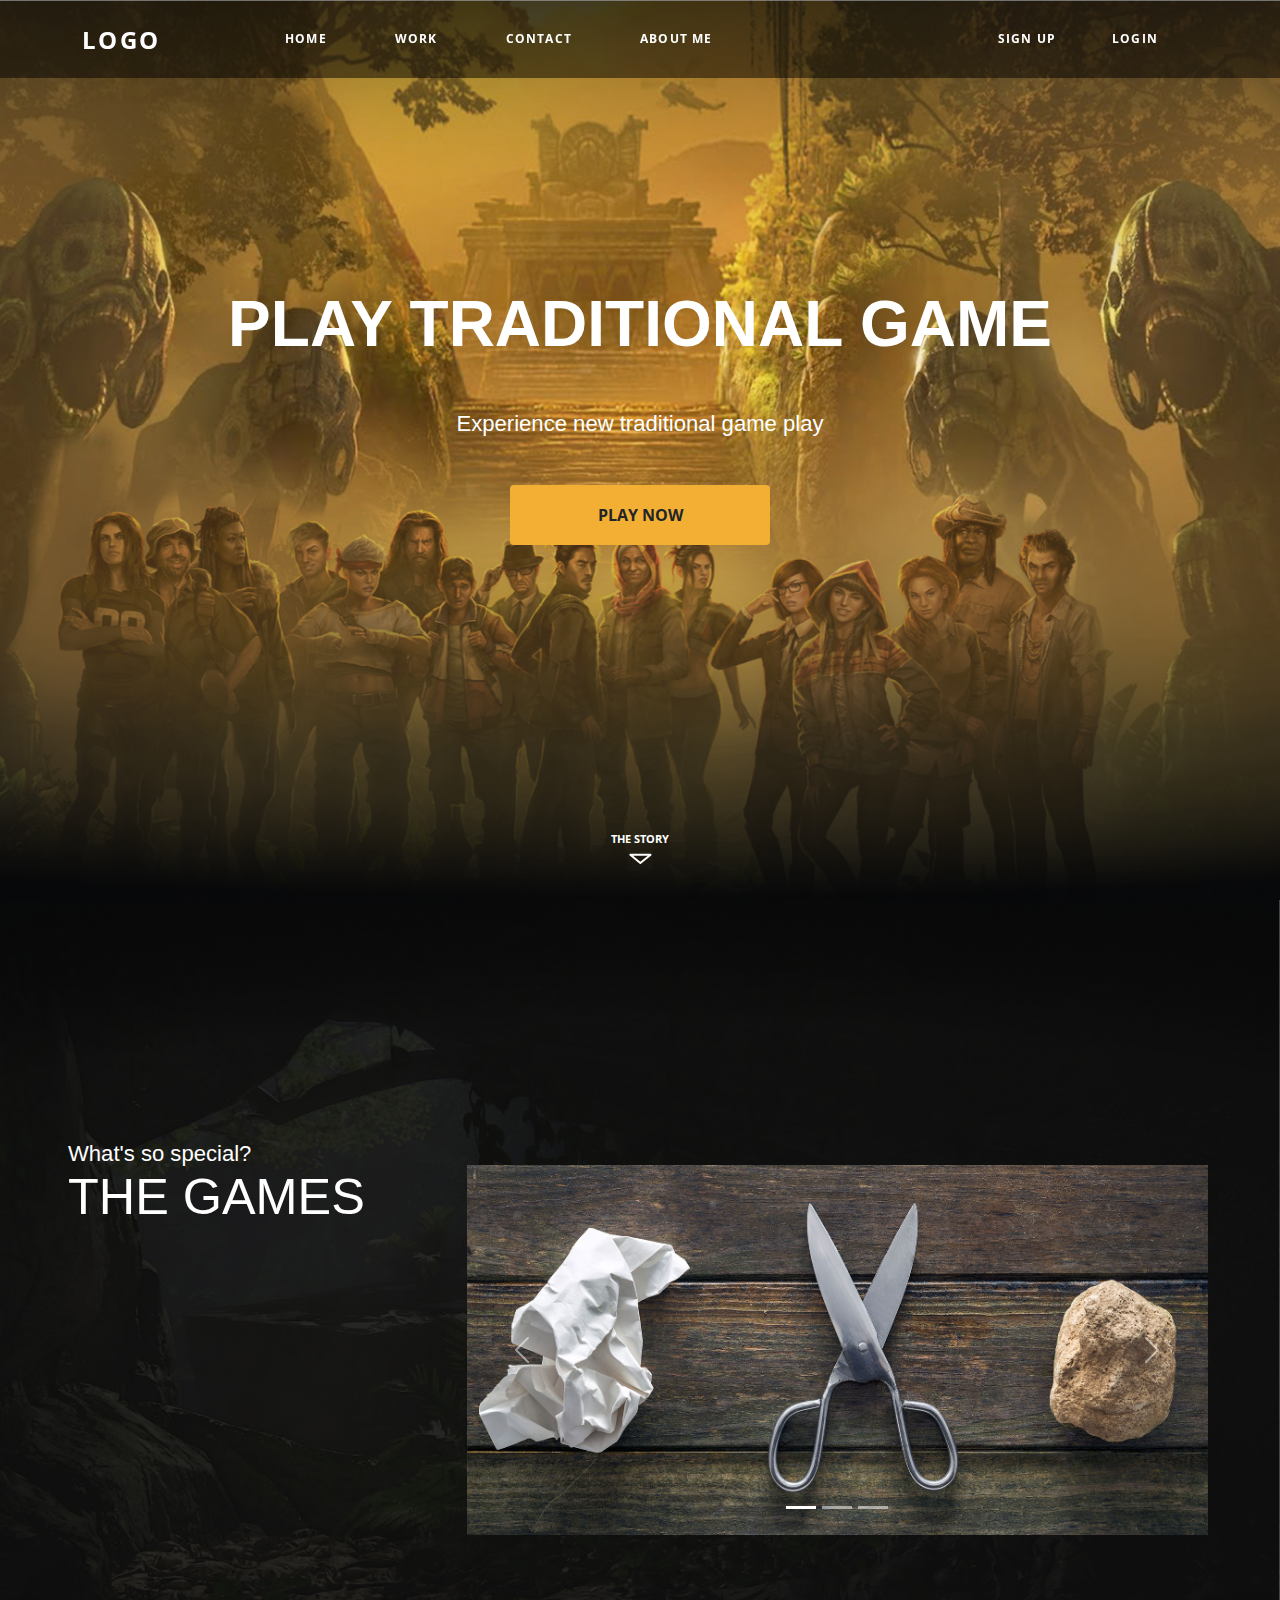
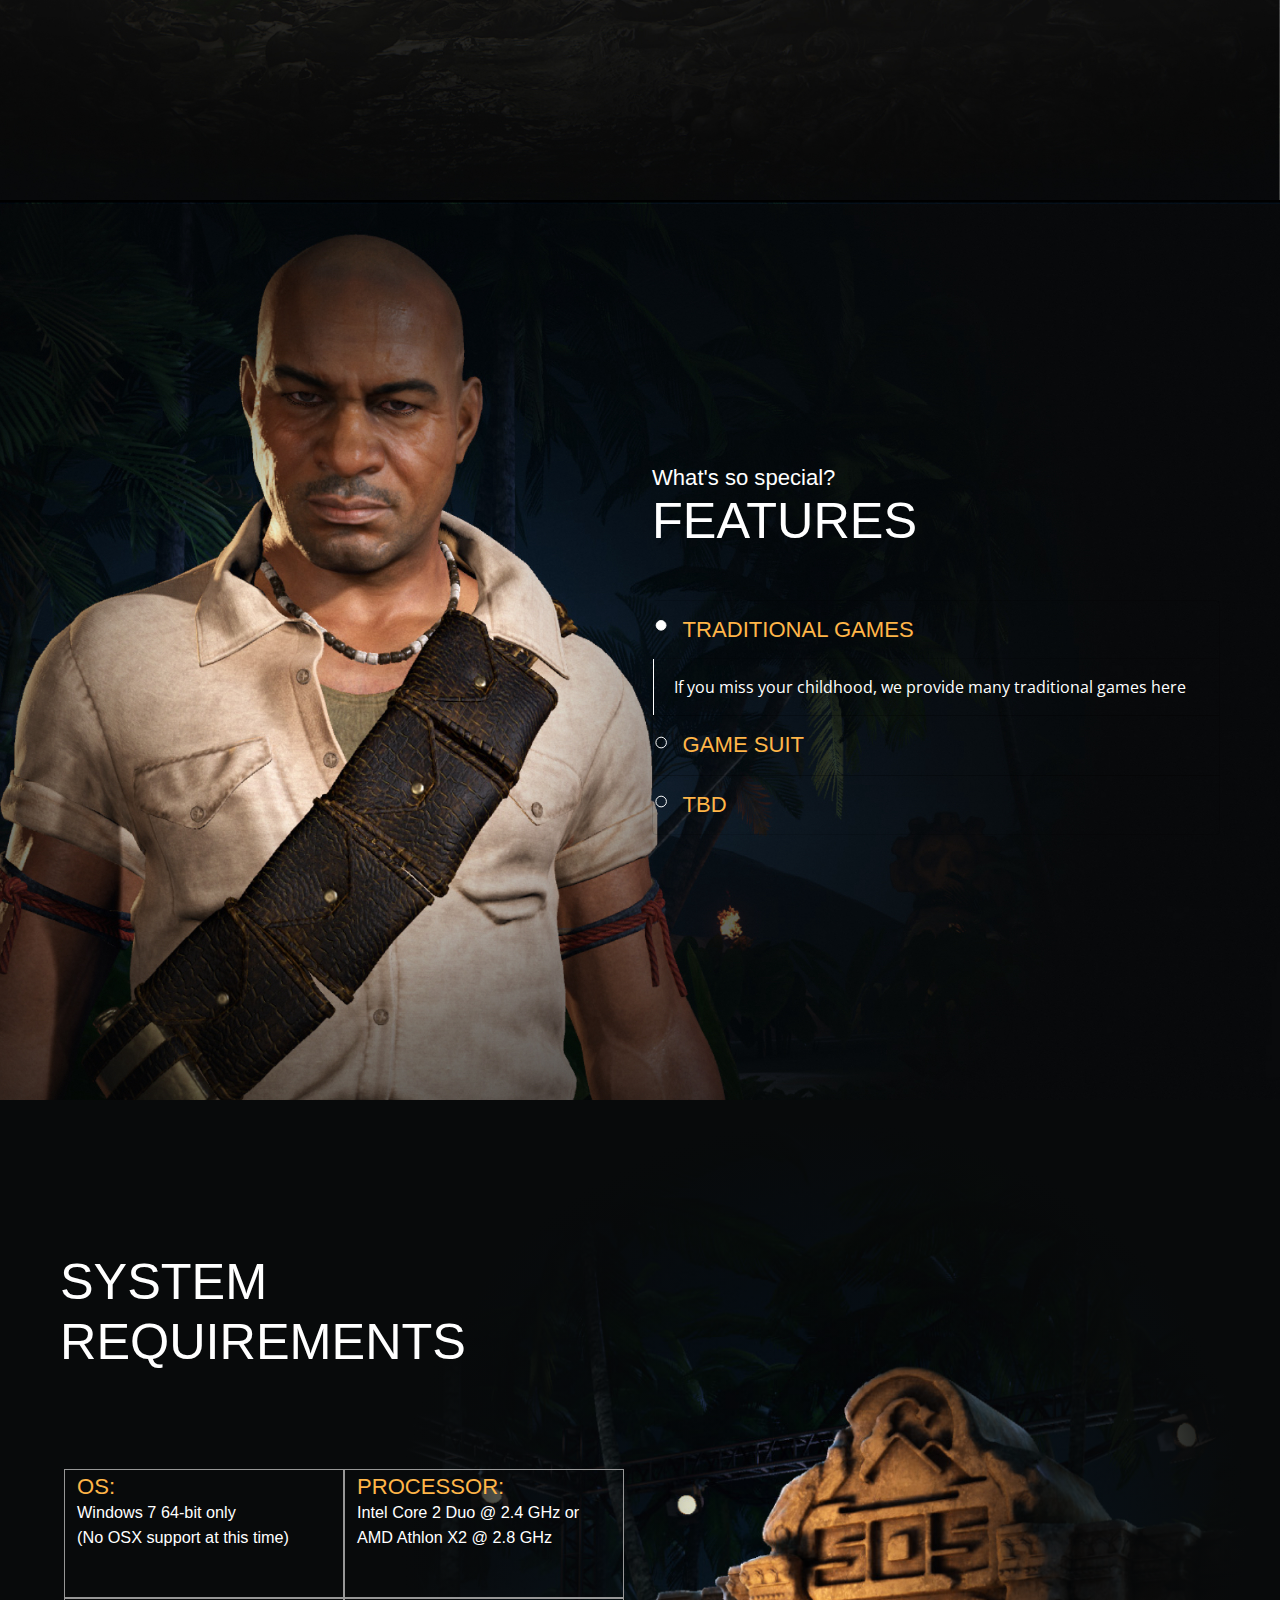
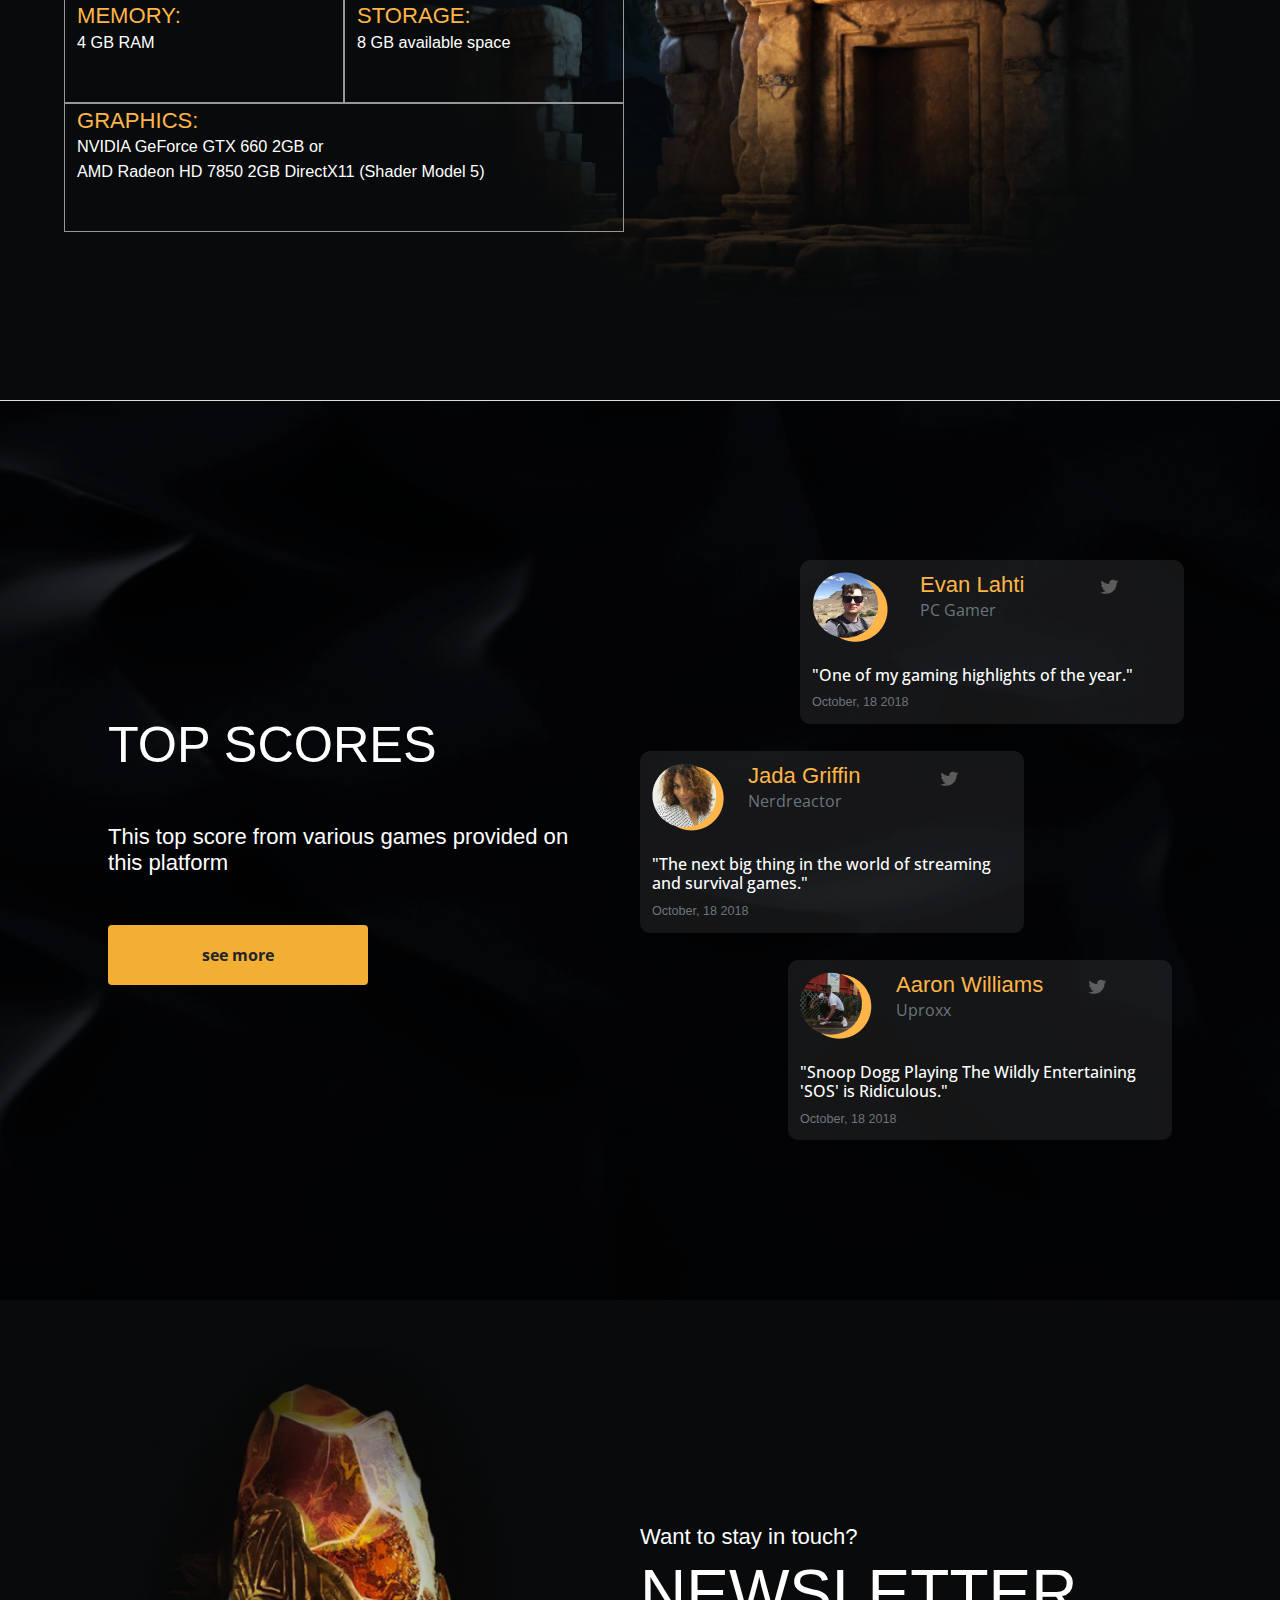
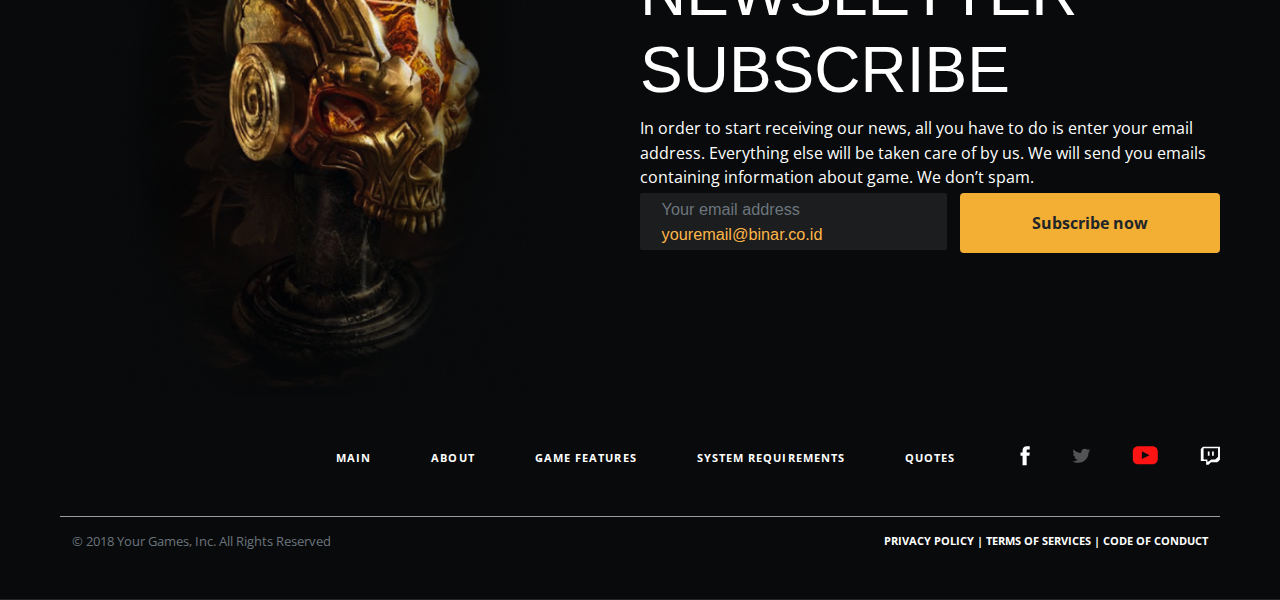
<file: index.html>
<!DOCTYPE html>
<html lang="en">
  <head>
    <!-- Required meta tags -->
    <meta charset="utf-8">
    <meta name="viewport" content="width=device-width, initial-scale=1">

    <!-- Bootstrap CSS -->
    <link rel="stylesheet" href="css/bootstrap.min.css">

    <!-- Styling -->
    <link rel="stylesheet" href = "styles.css">
    <title>Traditional Game</title>
  </head>

  <body>
    <header clas = "d-flex h-100 text-center flex-column">
        <nav class="navbar fixed-top navbar-expand-lg mb-auto">
            <div class="container">
              <a class="navbar-brand me-md-auto" href="#">LOGO</a>
              <button class="navbar-toggler" type="button" 
              data-bs-toggle="collapse" 
              data-bs-target="#navbarSupportedContent" 
              aria-controls="navbarSupportedContent" 
              aria-expanded="false" 
              aria-label="Toggle navigation">
                <span class="navbar-toggler-icon"></span>
                <span></span>
                <span></span>
              </button>
              <div class="collapse navbar-collapse ms-auto" id="navbarSupportedContent">
                <ul class="navbar-nav mx-auto nav--menu">
                  <li class="nav-item">
                    <a class="nav-link" href="#homepage">HOME</a>
                  </li>
                  <li class="nav-item">
                    <a class="nav-link" href="#">WORK</a>
                  </li>
                  <li class="nav-item">
                    <a class="nav-link" href="#">CONTACT</a>
                  </li>
                  <li class="nav-item">
                    <a class="nav-link" href="#aboutme">ABOUT ME</a>
                  </li>
                </ul>
                <ul class="navbar-nav ms-auto me-5 me-md-0 nav--reg">
                  <li class="nav-item">
                    <a class="nav-link" href="#">SIGN UP</a>
                  </li>
                  <li class="nav-item">
                    <a class="nav-link" href="#">LOGIN</a>
                  </li>
                  </ul>
            </div>
          </div>
        </nav>

        <div class = "cover-container d-flex h-100 flex-column text-center mx-auto"> 
          <div class = "section d-flex flex-column mx-auto section--page" id ='homepage'>
            <div class = "mt-auto">
              <h1 class = "display-3">PLAY TRADITIONAL GAME</h1>
              <h3 class="display-7">Experience new traditional game play</h3>
              <button href="#" type="button" class= "btn btn-md btn-default" >PLAY NOW</button>
            </div>
            <div class = "scrolldown mt-auto d-flex flex-column flex-nowrap">
                <a href="#aboutme" class = "mx-auto">THE STORY</a>
                <a href="#aboutme" class ="mx-auto"><img src= "assets/scroll.svg"></a>
            </div>
          </div>
        </div>
    </header>

    <main>
        <!-- ABOUT ME -->
        <div class = "section container-fluid d-flex align-items-center justify-content-center section--about p-md-5" id="aboutme">
            <div class = "container-fluid d-flex align-items-center justify-content-center mx-md-auto" id="page2" >
              <div class = "container-fluid col-lg-4 align-items-start px-0 mt-md-0 mb-md-auto me-0 ms-md-2" id ="carousel-header">
                <h3 class = "display-7 mb-0">What's so special?</h3>
                <h1 class = "display-4 display--head">THE GAMES</h1>
              </div>
              <div class = "container-fluid h-100 ms-0 my-4">
                  <div id="carouselExampleIndicators" class="carousel slide" data-bs-ride="carousel">
                    <div class="carousel-indicators">
                      <button type="button" data-bs-target="#carouselExampleIndicators" data-bs-slide-to="0" class="active" aria-current="true" aria-label="Slide 1"></button>
                      <button type="button" data-bs-target="#carouselExampleIndicators" data-bs-slide-to="1" aria-label="Slide 2"></button>
                      <button type="button" data-bs-target="#carouselExampleIndicators" data-bs-slide-to="2" aria-label="Slide 3"></button>
                    </div>
                    <div class="carousel-inner">
                      <div class="carousel-item active">
                        <img src="assets/rockpaperstrategy-1600.jpg" class="d-flex w-100" alt="...">
                      </div>
                      <div class="carousel-item">
                        <img src="assets/rockpaperstrategy-1600.jpg" class="d-flex w-100" alt="...">
                      </div>
                      <div class="carousel-item">
                        <img src="assets/rockpaperstrategy-1600.jpg" class="d-flex w-100" alt="...">
                      </div>
                    </div>
                    <button class="carousel-control-prev" type="button" data-bs-target="#carouselExampleIndicators" data-bs-slide="prev">
                      <span class="carousel-control-prev-icon" aria-hidden="true"></span>
                      <span class="visually-hidden">Previous</span>
                    </button>
                    <button class="carousel-control-next" type="button" data-bs-target="#carouselExampleIndicators" data-bs-slide="next">
                      <span class="carousel-control-next-icon" aria-hidden="true"></span>
                      <span class="visually-hidden">Next</span>
                    </button>
                  </div>
                </div>
            </div>
        </div>

        <!-- FEATURES -->
        <div class = "section container-fluid d-flex align-items-center justify-content-end section--features p-md-5" id="feature">
          <div class = "content--container container-fluid d-flex flex-column w-50 text-start mx-0" id="page3">
            <h3 class = "display-7">What's so special?</h3>
            <h1 class = "display-4 display--head">FEATURES</h1>
            <div class = "feature-container container-fluid d-flex w-100 px-0">
              <div class="accordion" id="featureAccordion">
                <div class="accordion-item">
                  <h2 class="accordion-header" id="headingOne">
                    <button class="accordion-button" type="button" data-bs-toggle="collapse" data-bs-target="#collapseOne" aria-expanded="true" aria-controls="collapseOne">
                      TRADITIONAL GAMES
                    </button>
                  </h2>
                  <div id="collapseOne" class="accordion-collapse collapse show" aria-labelledby="headingOne" data-bs-parent="#featureAccordion">
                    <div class="accordion-body">
                       If you miss your childhood, we provide many traditional games here
                    </div>
                  </div>
                </div>
                <div class="accordion-item">
                  <h2 class="accordion-header" id="headingTwo">
                    <button class="accordion-button collapsed" type="button" data-bs-toggle="collapse" data-bs-target="#collapseTwo" aria-expanded="false" aria-controls="collapseTwo">
                      GAME SUIT
                    </button>
                  </h2>
                  <div id="collapseTwo" class="accordion-collapse collapse" aria-labelledby="headingTwo" data-bs-parent="#featureAccordion">
                    <div class="accordion-body"></div>
                  </div>
                </div>
                <div class="accordion-item">
                  <h2 class="accordion-header" id="headingThree">
                    <button class="accordion-button collapsed" type="button" data-bs-toggle="collapse" data-bs-target="#collapseThree" aria-expanded="false" aria-controls="collapseThree">
                      TBD
                    </button>
                  </h2>
                  <div id="collapseThree" class="accordion-collapse collapse" aria-labelledby="headingThree" data-bs-parent="#featureAccordion">
                    <div class="accordion-body"></div>
                  </div>
                </div>
              </div>
            </div>
          </div>
        </div>
        <!-- SYSTEM REQUIREMENT -->
        <div class = "section container-fluid d-flex align-items-center justify-content-start section--requirement p-md-5" id="requirement">
          <div class = "spec--container container-fluid d-flex flex-column w-50 text-start mx-0" id="page4">
            <div class = "title">
              <h1 class = "display-4 title--page4">
                SYSTEM
                REQUIREMENTS
              </h1>
            </div>
            <div class = "requirement-container px-3 py-3">
              <div class = "row">
                <div class = "col-6 pb-5 pt-1">
                  <h3 class = "display-7">OS:</h3>
                  <p class = "requirement-detail">
                    Windows 7 64-bit only 
                  </p>
                  <p class = "requirement-detail">
                    (No OSX support at this time)
                  </p>
                </div>
                <div class = "col-6 pb-5 pt-1">
                  <h3 class = "display-7">PROCESSOR:</h3>
                  <p class = "requirement-detail">
                    Intel Core 2 Duo @ 2.4 GHz or
                  </p>
                  <p class = "requirement-detail">
                    AMD Athlon X2 @ 2.8 GHz
                  </p>
                </div>
              </div>
              <div class = "row">
                <div class = "col-6 pb-5 pt-1">
                  <h3 class = "display-7">MEMORY:</h3>
                  <p class = "requirement-detail">
                    4 GB RAM
                  </p>
                </div>
                <div class = "col-6 pb-5 pt-1">
                  <h3 class = "display-7">STORAGE:</h3>
                  <p class = "requirement-detail">
                    8 GB available space
                  </p>
                </div>
              </div>
              <div class = "row">
                <div class = "col-12 pb-5 pt-1">
                  <h3 class = "display-7">GRAPHICS:</h3>
                  <p class = "requirement-detail">
                    NVIDIA GeForce GTX 660 2GB or
                  </p>
                  <p class = "requirement-detail">
                    AMD Radeon HD 7850 2GB DirectX11 (Shader Model 5)
                  </p>
                </div>
              </div>
            </div>
          </div>
        </div>

        <!-- TOP SCORES -->
        <div class = "section container-fluid d-flex align-items-center justify-content-start section--scores p-md-5" id="topScore">
          <div class = "container-fluid d-flex align-items-center justify-content-center text-start mx-0 mx-md-auto" id="page5">
            <div class = "container-fluid score--title px-5 d-flex flex-column w-50">
              <h1 class = "display-4 display--head">TOP SCORES</h1>
              <h3 class = "display-7">This top score from various games provided on this platform</h3>
              <button href="#" type="button" class= "btn btn-md btn-default" >see more</button>
            </div>
            <div class = "container-fluid cards--feedback d-md-flex flex-column w-50 pe-md-5">
              <!-- FEEDBACK CARD -->
              <div class = "row my-auto justify-content-end">
                <div class = "feedback--container">
                  <div class = "row mb-4">
                    <div class = "col contain--logo">
                      <img class= "img-fluid" src = "assets/Evan.png">
                    </div>
                    <div class = "col-6 col--name">
                      <h3 class = "display-7">Evan Lahti</h3>
                      <p class = "caption--job text-muted">PC Gamer</p>
                    </div>
                    <div class = "col contain--logo mx-0 px-0 justify-self-end">
                      <a><img src = "assets/twitter.svg"></a>
                    </div>
                  </div>
                  <div class ="row card--row">
                    <h4>"One of my gaming highlights of the year."</h4>
                  </div>
                  <div class = "row">
                    <p class = "text-muted">October, 18 2018</p>
                  </div>
                </div>
              </div>
              <div class = "row justify-content-start my-auto">
                <div class = "feedback--container">
                  <div class = "row mb-4">
                    <div class = "col contain--logo">
                      <img class = "img-fluid" src = "assets/Jada.png">
                    </div>
                    <div class = "col-6 col--name">
                      <h3 class = "display-7">Jada Griffin</h3>
                      <p class = "caption--job text-muted">Nerdreactor</p>
                    </div>
                    <div class = "col contain--logo">
                      <a><img src = "assets/twitter.svg"></a>
                    </div>
                  </div>
                  <div class ="row card--row">
                    <h4>"The next big thing in the world of streaming and survival games."</h4>
                  </div>
                  <div class = "row">
                    <p class = "text-muted">October, 18 2018</p>
                  </div>
                </div>
              </div>
              <div class = "row justify-content-end me-3 me-sm-0 my-auto">
                <div class = "feedback--container">
                  <div class = "row mb-4">
                    <div class = "col contain--logo">
                      <img class = "img-fluid" src = "assets/Aaron.png">
                    </div>
                    <div class = "col-6 col--name">
                      <h3 class = "display-7">Aaron Williams</h3>
                      <p class = "caption--job text-muted">Uproxx</p>
                    </div>
                    <div class = "col contain--logo">
                      <a><img src = "assets/twitter.svg"></a>
                    </div>
                  </div>
                  <div class ="row card--row">
                    <h4>"Snoop Dogg Playing The Wildly Entertaining 'SOS' is Ridiculous."</h4>
                  </div>
                  <div class = "row">
                    <p class = "text-muted">October, 18 2018</p>
                  </div>
                </div>
            <!-- ----------- -->
            </div>
            </div>
          </div>
        </div>

        <!-- SUBSCRIBE -->
        <div class = "section container-fluid d-grid align-items-center justify-content-start section--subscribe px-5 pt-5 pb-3" id="newsletter">
          <div class = "subscribe--container container-fluid d-flex flex-row w-100 justify-content-end align-items-center mt-auto" id="page6">
            <div class = "newsletter--container">
              <h3 class = "display-7 mb-1">Want to stay in touch?</h3>
              <h1 class = "display-3">NEWSLETTER SUBSCRIBE</h1>
              <p>In order to start receiving our news, all you have to do is enter 
                your email address. Everything else will be taken care of by us. 
                We will send you emails containing information about game. We don’t spam.
              </p>
              <div class= "container-fluid d-flex form--email my-1 w-100">
                <div class = "form--input pe-3 py-1">
                  <p class = "text-muted">Your email address</p>
                  <p class = "your--email">youremail@binar.co.id</p>
                </div>
                <div class = "submit--button">
                  <button href="#" type="button" class= "btn btn-md btn-default">Subscribe now</button>
                </div>
              </div>
            </div>
          </div>
          <footer class ="footer align-self-end">
            <div class = "container-fluid d-flex flex-column justify-content-end mt-auto">
              <div class = "container-fluid d-flex flex-row footer--container justify-content-end px-0">
                <div class = "container menu--container d-flex flex-row col-md-9 col-sm-12 me-0">
                  <p>
                  <a href = "#homepage" class = "footer-link">MAIN</a>
                  </p>
                  <p>
                  <a href = "#aboutme" class = "footer-link">ABOUT</a>
                  </p>
                  <p>
                  <a href = "#feature" class = "footer-link">GAME FEATURES</a>
                  </p>
                  <p>
                  <a href = "#requirement" class = "footer-link">SYSTEM REQUIREMENTS</a>
                  </p>
                  <p>
                  <a href = "#topScore" class = "footer-link">QUOTES</a>
                  </p>
                </div>
                <ul class = "list-unstyled list-inline list--socmed my-0">
                  <li class = "list-inline-item">
                    <a href = "#" class = "footer-link "><img class ="img-fluid" src = "assets/facebook.svg"></a>
                  </li>
                  <li class = "list-inline-item">
                    <a href = "#" class = "footer-link "><img class ="img-fluid" src = "assets/twitter.svg"></a>
                  </li>
                  <li class = "list-inline-item">
                    <a href = "#" class = "footer-link "><img class ="img-fluid" src = "assets/Vector.svg"></a>
                  </li>
                  <li class = "list-inline-item">
                    <a href = "#" class = "footer-link "><img class ="img-fluid" src = "assets/twitch.svg"></a>
                  </li>
                </ul>
              </div>
              <div class = "container-fluid d-flex w-100 footerText--container pt-3">
                <p class = "footer--copyright text-muted"> © 2018 Your Games, Inc. All Rights Reserved</p>
                <p class = "footer--others text-end">Privacy Policy | Terms of Services | Code of Conduct </p>
              </div>
            </div>
          </footer>
        </div>
    </main>

    
    <!-- Separate Popper and Bootstrap JS -->
    <script src = "js/jquery.min.js"></script>
    <script src = "js/bootstrap.min.js"></script>
   
  </body>
</html>
</file>
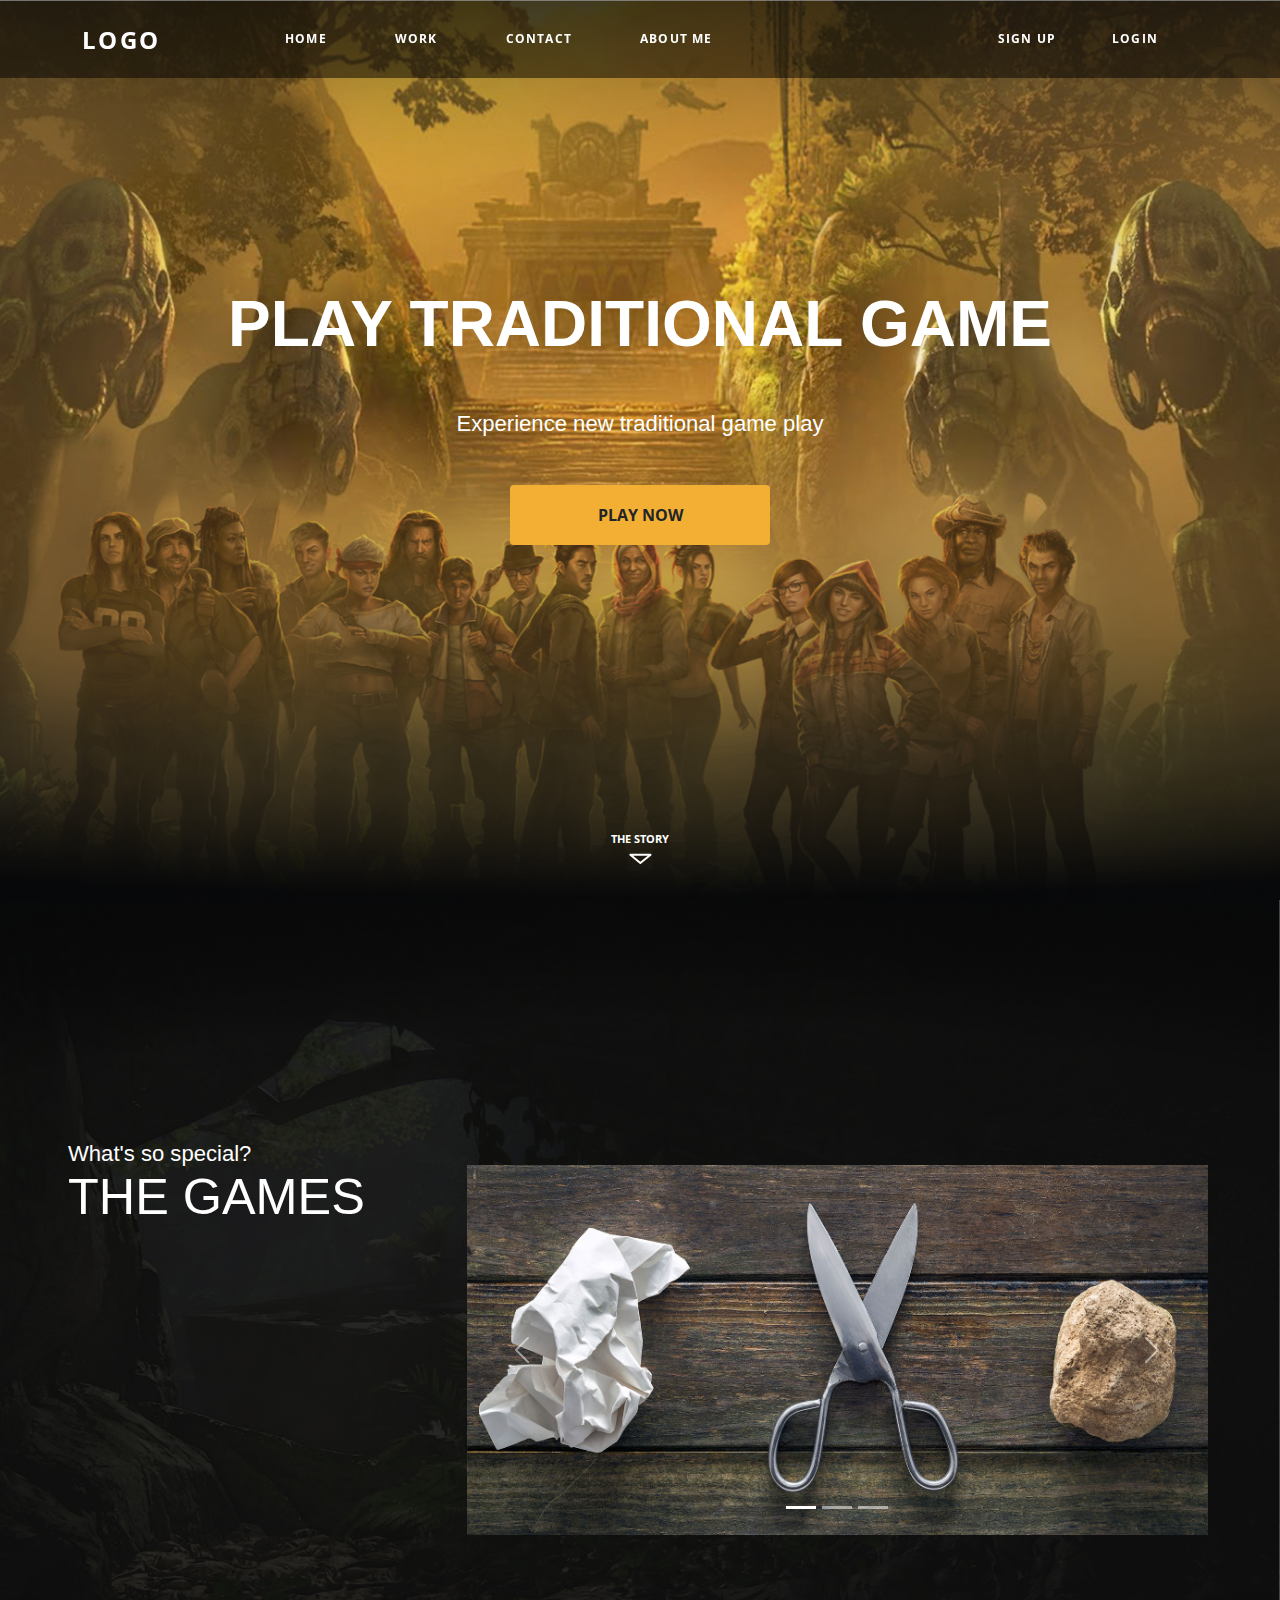
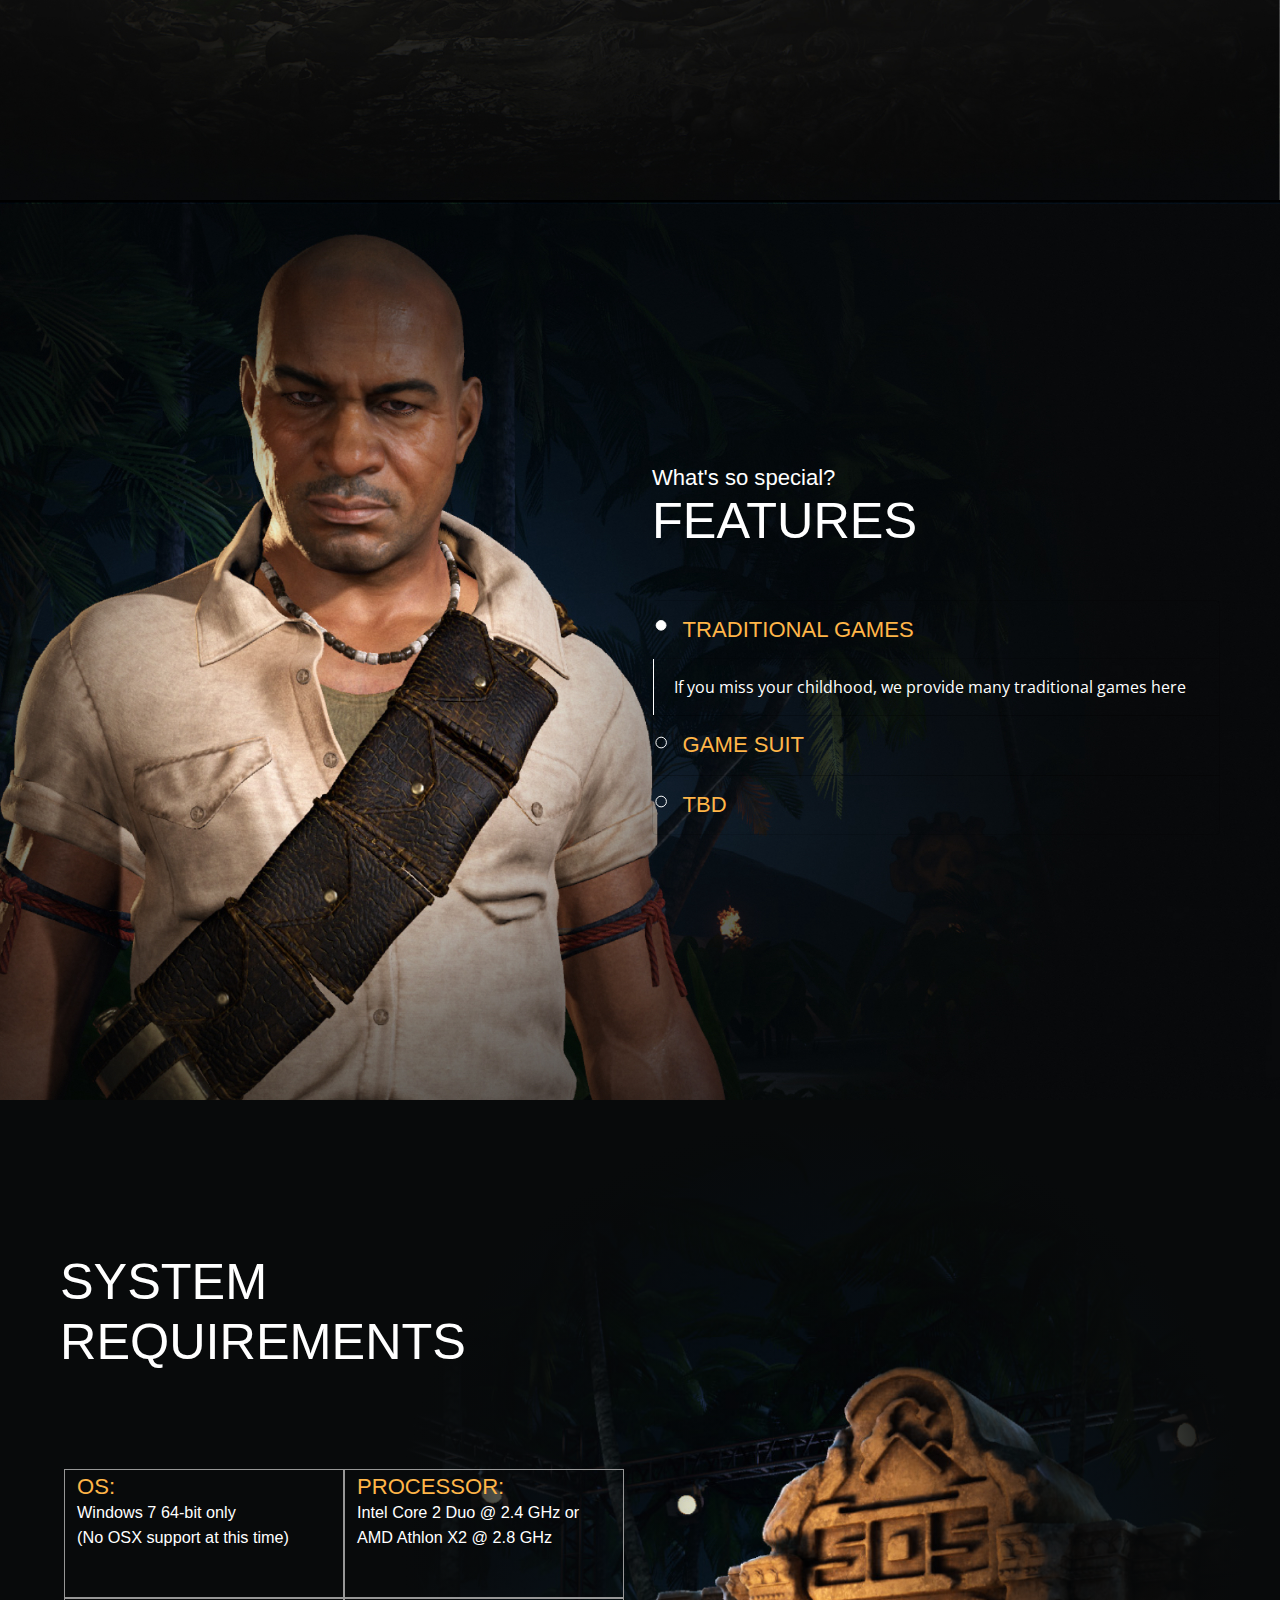
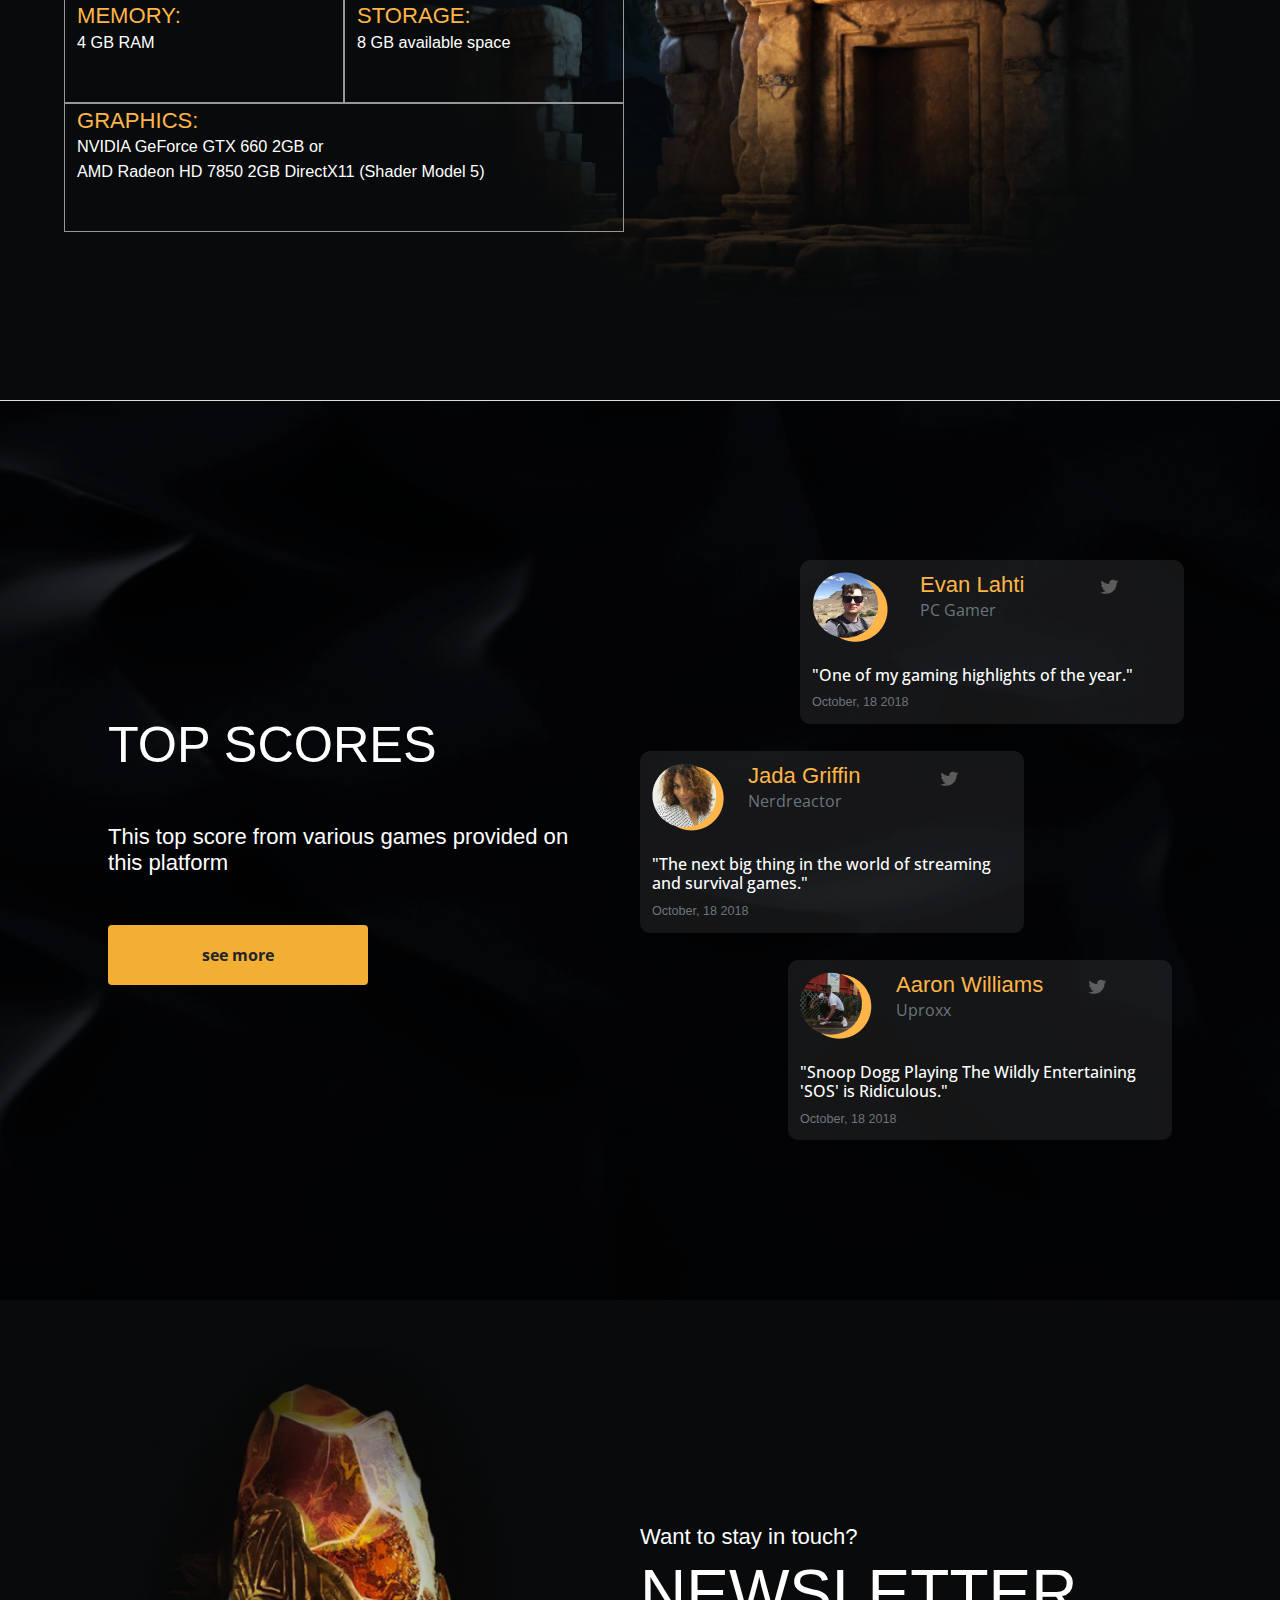
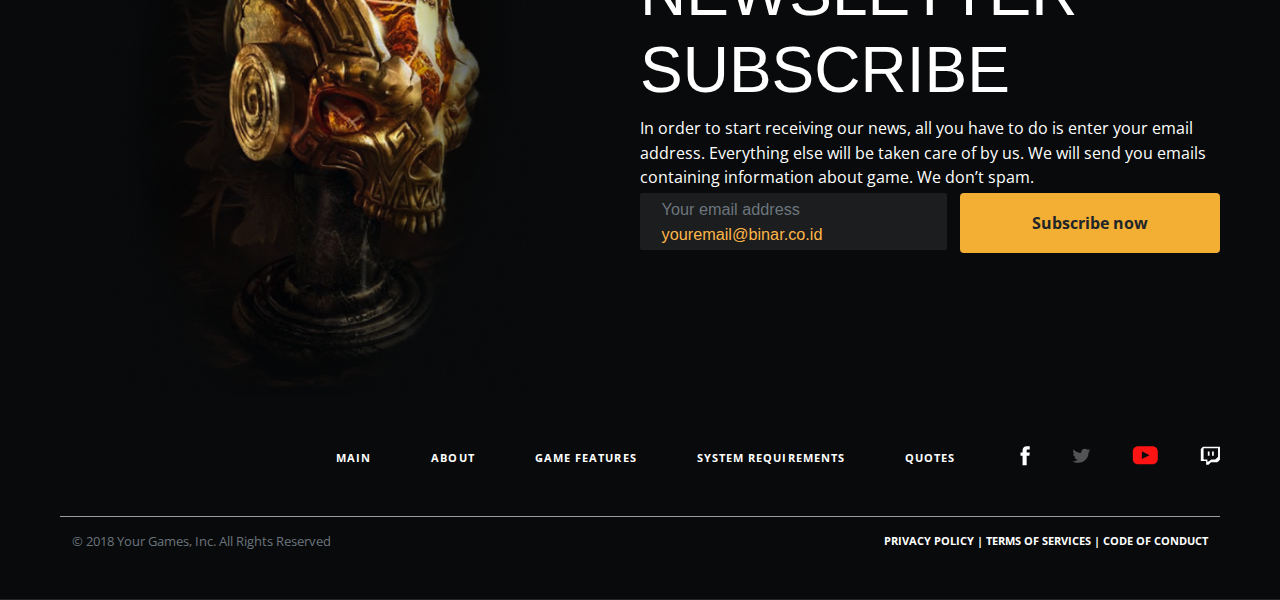
<file: main.html>
<!DOCTYPE html>
<html lang="en">
  <head>
    <!-- Required meta tags -->
    <meta charset="utf-8">
    <meta name="viewport" content="width=device-width, initial-scale=1">

    <!-- Bootstrap CSS -->
    <link rel="stylesheet" href="css/bootstrap.min.css">

    <!-- Styling -->
    <link rel="stylesheet" href = "styles.css">
    <title>Traditional Game</title>
  </head>

  <body>
    <header clas = "d-flex h-100 text-center flex-column">
        <nav class="navbar fixed-top navbar-expand-lg mb-auto">
            <div class="container">
              <a class="navbar-brand me-md-auto" href="#">LOGO</a>
              <button class="navbar-toggler" type="button" 
              data-bs-toggle="collapse" 
              data-bs-target="#navbarSupportedContent" 
              aria-controls="navbarSupportedContent" 
              aria-expanded="false" 
              aria-label="Toggle navigation">
                <span class="navbar-toggler-icon"></span>
                <span></span>
                <span></span>
              </button>
              <div class="collapse navbar-collapse ms-auto" id="navbarSupportedContent">
                <ul class="navbar-nav mx-auto nav--menu">
                  <li class="nav-item">
                    <a class="nav-link" href="#homepage">HOME</a>
                  </li>
                  <li class="nav-item">
                    <a class="nav-link" href="#">WORK</a>
                  </li>
                  <li class="nav-item">
                    <a class="nav-link" href="#">CONTACT</a>
                  </li>
                  <li class="nav-item">
                    <a class="nav-link" href="#aboutme">ABOUT ME</a>
                  </li>
                </ul>
                <ul class="navbar-nav ms-auto me-5 me-md-0 nav--reg">
                  <li class="nav-item">
                    <a class="nav-link" href="#">SIGN UP</a>
                  </li>
                  <li class="nav-item">
                    <a class="nav-link" href="#">LOGIN</a>
                  </li>
                  </ul>
            </div>
          </div>
        </nav>

        <div class = "cover-container d-flex h-100 flex-column text-center mx-auto"> 
          <div class = "section d-flex flex-column mx-auto section--page" id ='homepage'>
            <div class = "mt-auto">
              <h1 class = "display-3">PLAY TRADITIONAL GAME</h1>
              <h3 class="display-7">Experience new traditional game play</h3>
              <button href="#" type="button" class= "btn btn-md btn-default" >PLAY NOW</button>
            </div>
            <div class = "scrolldown mt-auto d-flex flex-column flex-nowrap">
                <a href="#aboutme" class = "mx-auto">THE STORY</a>
                <a href="#aboutme" class ="mx-auto"><img src= "assets/scroll.svg"></a>
            </div>
          </div>
        </div>
    </header>

    <main>
        <!-- ABOUT ME -->
        <div class = "section container-fluid d-flex align-items-center justify-content-center section--about p-md-5" id="aboutme">
            <div class = "container-fluid d-flex align-items-center justify-content-center mx-md-auto" id="page2" >
              <div class = "container-fluid col-lg-4 align-items-start px-0 mt-md-0 mb-md-auto me-0 ms-md-2" id ="carousel-header">
                <h3 class = "display-7 mb-0">What's so special?</h3>
                <h1 class = "display-4 display--head">THE GAMES</h1>
              </div>
              <div class = "container-fluid h-100 ms-0 my-4">
                  <div id="carouselExampleIndicators" class="carousel slide" data-bs-ride="carousel">
                    <div class="carousel-indicators">
                      <button type="button" data-bs-target="#carouselExampleIndicators" data-bs-slide-to="0" class="active" aria-current="true" aria-label="Slide 1"></button>
                      <button type="button" data-bs-target="#carouselExampleIndicators" data-bs-slide-to="1" aria-label="Slide 2"></button>
                      <button type="button" data-bs-target="#carouselExampleIndicators" data-bs-slide-to="2" aria-label="Slide 3"></button>
                    </div>
                    <div class="carousel-inner">
                      <div class="carousel-item active">
                        <img src="assets/rockpaperstrategy-1600.jpg" class="d-flex w-100" alt="...">
                      </div>
                      <div class="carousel-item">
                        <img src="assets/rockpaperstrategy-1600.jpg" class="d-flex w-100" alt="...">
                      </div>
                      <div class="carousel-item">
                        <img src="assets/rockpaperstrategy-1600.jpg" class="d-flex w-100" alt="...">
                      </div>
                    </div>
                    <button class="carousel-control-prev" type="button" data-bs-target="#carouselExampleIndicators" data-bs-slide="prev">
                      <span class="carousel-control-prev-icon" aria-hidden="true"></span>
                      <span class="visually-hidden">Previous</span>
                    </button>
                    <button class="carousel-control-next" type="button" data-bs-target="#carouselExampleIndicators" data-bs-slide="next">
                      <span class="carousel-control-next-icon" aria-hidden="true"></span>
                      <span class="visually-hidden">Next</span>
                    </button>
                  </div>
                </div>
            </div>
        </div>

        <!-- FEATURES -->
        <div class = "section container-fluid d-flex align-items-center justify-content-end section--features p-md-5" id="feature">
          <div class = "content--container container-fluid d-flex flex-column w-50 text-start mx-0" id="page3">
            <h3 class = "display-7">What's so special?</h3>
            <h1 class = "display-4 display--head">FEATURES</h1>
            <div class = "feature-container container-fluid d-flex w-100 px-0">
              <div class="accordion" id="featureAccordion">
                <div class="accordion-item">
                  <h2 class="accordion-header" id="headingOne">
                    <button class="accordion-button" type="button" data-bs-toggle="collapse" data-bs-target="#collapseOne" aria-expanded="true" aria-controls="collapseOne">
                      TRADITIONAL GAMES
                    </button>
                  </h2>
                  <div id="collapseOne" class="accordion-collapse collapse show" aria-labelledby="headingOne" data-bs-parent="#featureAccordion">
                    <div class="accordion-body">
                       If you miss your childhood, we provide many traditional games here
                    </div>
                  </div>
                </div>
                <div class="accordion-item">
                  <h2 class="accordion-header" id="headingTwo">
                    <button class="accordion-button collapsed" type="button" data-bs-toggle="collapse" data-bs-target="#collapseTwo" aria-expanded="false" aria-controls="collapseTwo">
                      GAME SUIT
                    </button>
                  </h2>
                  <div id="collapseTwo" class="accordion-collapse collapse" aria-labelledby="headingTwo" data-bs-parent="#featureAccordion">
                    <div class="accordion-body"></div>
                  </div>
                </div>
                <div class="accordion-item">
                  <h2 class="accordion-header" id="headingThree">
                    <button class="accordion-button collapsed" type="button" data-bs-toggle="collapse" data-bs-target="#collapseThree" aria-expanded="false" aria-controls="collapseThree">
                      TBD
                    </button>
                  </h2>
                  <div id="collapseThree" class="accordion-collapse collapse" aria-labelledby="headingThree" data-bs-parent="#featureAccordion">
                    <div class="accordion-body"></div>
                  </div>
                </div>
              </div>
            </div>
          </div>
        </div>
        <!-- SYSTEM REQUIREMENT -->
        <div class = "section container-fluid d-flex align-items-center justify-content-start section--requirement p-md-5" id="requirement">
          <div class = "spec--container container-fluid d-flex flex-column w-50 text-start mx-0" id="page4">
            <div class = "title">
              <h1 class = "display-4 title--page4">
                SYSTEM
                REQUIREMENTS
              </h1>
            </div>
            <div class = "requirement-container px-3 py-3">
              <div class = "row">
                <div class = "col-6 pb-5 pt-1">
                  <h3 class = "display-7">OS:</h3>
                  <p class = "requirement-detail">
                    Windows 7 64-bit only 
                  </p>
                  <p class = "requirement-detail">
                    (No OSX support at this time)
                  </p>
                </div>
                <div class = "col-6 pb-5 pt-1">
                  <h3 class = "display-7">PROCESSOR:</h3>
                  <p class = "requirement-detail">
                    Intel Core 2 Duo @ 2.4 GHz or
                  </p>
                  <p class = "requirement-detail">
                    AMD Athlon X2 @ 2.8 GHz
                  </p>
                </div>
              </div>
              <div class = "row">
                <div class = "col-6 pb-5 pt-1">
                  <h3 class = "display-7">MEMORY:</h3>
                  <p class = "requirement-detail">
                    4 GB RAM
                  </p>
                </div>
                <div class = "col-6 pb-5 pt-1">
                  <h3 class = "display-7">STORAGE:</h3>
                  <p class = "requirement-detail">
                    8 GB available space
                  </p>
                </div>
              </div>
              <div class = "row">
                <div class = "col-12 pb-5 pt-1">
                  <h3 class = "display-7">GRAPHICS:</h3>
                  <p class = "requirement-detail">
                    NVIDIA GeForce GTX 660 2GB or
                  </p>
                  <p class = "requirement-detail">
                    AMD Radeon HD 7850 2GB DirectX11 (Shader Model 5)
                  </p>
                </div>
              </div>
            </div>
          </div>
        </div>

        <!-- TOP SCORES -->
        <div class = "section container-fluid d-flex align-items-center justify-content-start section--scores p-md-5" id="topScore">
          <div class = "container-fluid d-flex align-items-center justify-content-center text-start mx-0 mx-md-auto" id="page5">
            <div class = "container-fluid score--title px-5 d-flex flex-column w-50">
              <h1 class = "display-4 display--head">TOP SCORES</h1>
              <h3 class = "display-7">This top score from various games provided on this platform</h3>
              <button href="#" type="button" class= "btn btn-md btn-default" >see more</button>
            </div>
            <div class = "container-fluid cards--feedback d-md-flex flex-column w-50 pe-md-5">
              <!-- FEEDBACK CARD -->
              <div class = "row my-auto justify-content-end">
                <div class = "feedback--container">
                  <div class = "row mb-4">
                    <div class = "col contain--logo">
                      <img class= "img-fluid" src = "assets/Evan.png">
                    </div>
                    <div class = "col-6 col--name">
                      <h3 class = "display-7">Evan Lahti</h3>
                      <p class = "caption--job text-muted">PC Gamer</p>
                    </div>
                    <div class = "col contain--logo mx-0 px-0 justify-self-end">
                      <a><img src = "assets/twitter.svg"></a>
                    </div>
                  </div>
                  <div class ="row card--row">
                    <h4>"One of my gaming highlights of the year."</h4>
                  </div>
                  <div class = "row">
                    <p class = "text-muted">October, 18 2018</p>
                  </div>
                </div>
              </div>
              <div class = "row justify-content-start my-auto">
                <div class = "feedback--container">
                  <div class = "row mb-4">
                    <div class = "col contain--logo">
                      <img class = "img-fluid" src = "assets/Jada.png">
                    </div>
                    <div class = "col-6 col--name">
                      <h3 class = "display-7">Jada Griffin</h3>
                      <p class = "caption--job text-muted">Nerdreactor</p>
                    </div>
                    <div class = "col contain--logo">
                      <a><img src = "assets/twitter.svg"></a>
                    </div>
                  </div>
                  <div class ="row card--row">
                    <h4>"The next big thing in the world of streaming and survival games."</h4>
                  </div>
                  <div class = "row">
                    <p class = "text-muted">October, 18 2018</p>
                  </div>
                </div>
              </div>
              <div class = "row justify-content-end me-3 me-sm-0 my-auto">
                <div class = "feedback--container">
                  <div class = "row mb-4">
                    <div class = "col contain--logo">
                      <img class = "img-fluid" src = "assets/Aaron.png">
                    </div>
                    <div class = "col-6 col--name">
                      <h3 class = "display-7">Aaron Williams</h3>
                      <p class = "caption--job text-muted">Uproxx</p>
                    </div>
                    <div class = "col contain--logo">
                      <a><img src = "assets/twitter.svg"></a>
                    </div>
                  </div>
                  <div class ="row card--row">
                    <h4>"Snoop Dogg Playing The Wildly Entertaining 'SOS' is Ridiculous."</h4>
                  </div>
                  <div class = "row">
                    <p class = "text-muted">October, 18 2018</p>
                  </div>
                </div>
            <!-- ----------- -->
            </div>
            </div>
          </div>
        </div>

        <!-- SUBSCRIBE -->
        <div class = "section container-fluid d-grid align-items-center justify-content-start section--subscribe px-5 pt-5 pb-3" id="newsletter">
          <div class = "subscribe--container container-fluid d-flex flex-row w-100 justify-content-end align-items-center mt-auto" id="page6">
            <div class = "newsletter--container">
              <h3 class = "display-7 mb-1">Want to stay in touch?</h3>
              <h1 class = "display-3">NEWSLETTER SUBSCRIBE</h1>
              <p>In order to start receiving our news, all you have to do is enter 
                your email address. Everything else will be taken care of by us. 
                We will send you emails containing information about game. We don’t spam.
              </p>
              <div class= "container-fluid d-flex form--email my-1 w-100">
                <div class = "form--input pe-3 py-1">
                  <p class = "text-muted">Your email address</p>
                  <p class = "your--email">youremail@binar.co.id</p>
                </div>
                <div class = "submit--button">
                  <button href="#" type="button" class= "btn btn-md btn-default">Subscribe now</button>
                </div>
              </div>
            </div>
          </div>
          <footer class ="footer align-self-end">
            <div class = "container-fluid d-flex flex-column justify-content-end mt-auto">
              <div class = "container-fluid d-flex flex-row footer--container justify-content-end px-0">
                <div class = "container menu--container d-flex flex-row col-md-9 col-sm-12 me-0">
                  <p>
                  <a href = "#homepage" class = "footer-link">MAIN</a>
                  </p>
                  <p>
                  <a href = "#aboutme" class = "footer-link">ABOUT</a>
                  </p>
                  <p>
                  <a href = "#feature" class = "footer-link">GAME FEATURES</a>
                  </p>
                  <p>
                  <a href = "#requirement" class = "footer-link">SYSTEM REQUIREMENTS</a>
                  </p>
                  <p>
                  <a href = "#topScore" class = "footer-link">QUOTES</a>
                  </p>
                </div>
                <ul class = "list-unstyled list-inline list--socmed my-0">
                  <li class = "list-inline-item">
                    <a href = "#" class = "footer-link "><img class ="img-fluid" src = "assets/facebook.svg"></a>
                  </li>
                  <li class = "list-inline-item">
                    <a href = "#" class = "footer-link "><img class ="img-fluid" src = "assets/twitter.svg"></a>
                  </li>
                  <li class = "list-inline-item">
                    <a href = "#" class = "footer-link "><img class ="img-fluid" src = "assets/Vector.svg"></a>
                  </li>
                  <li class = "list-inline-item">
                    <a href = "#" class = "footer-link "><img class ="img-fluid" src = "assets/twitch.svg"></a>
                  </li>
                </ul>
              </div>
              <div class = "container-fluid d-flex w-100 footerText--container pt-3">
                <p class = "footer--copyright text-muted"> © 2018 Your Games, Inc. All Rights Reserved</p>
                <p class = "footer--others text-end">Privacy Policy | Terms of Services | Code of Conduct </p>
              </div>
            </div>
          </footer>
        </div>
    </main>

    
    <!-- Separate Popper and Bootstrap JS -->
    <script src = "js/jquery.min.js"></script>
    <script src = "js/bootstrap.min.js"></script>
   
  </body>
</html>
</file>
<file: styles.css>
@import url('https://fonts.googleapis.com/css2?family=Open+Sans:wght@400;700&display=swap');
@import url('https://fonts.googleapis.com/css2?family=Bebas+Neue&display=swap');

html, body, header, main, .view {
    height: 100%;
    scroll-behavior:smooth;
    color: white;
}

body{
    font-family: 'Open Sans', sans-serif;
    font-size: 18px;
    font-weight: regular;
}

.section{
    position: static;
    overflow: visible;
    width: 100%;
    height: 100vh;
    margin: auto;
    padding: auto;
    justify-content: center;
}

.page {
    width: 100%;
    min-height: 100vh;
  }


nav {
    font-family: Open Sans;
    font-style: normal;
    font-weight: 700;
    font-size: 12px;
    line-height: 16px;
    letter-spacing: auto;
    text-transform: uppercase;
    top: 0px;
    height: auto;
    margin-top:auto;
    margin-bottom: auto;
    z-index: 1;
    align-self: auto;
    -webkit-box-ordinal-group: 1;
    order: 0;
    background-color: rgba(0,0,0,0.5);
}

.navbar .navbar-brand a{
    padding: 1rem 0;
    display: block;
    text-decoration: none;
}

.navbar-brand{
    font-family: Open Sans;
    font-style: normal;
    font-weight: bold;
    font-size: 24px;
    line-height: 33px;
    letter-spacing: 0.1em;
    text-transform: uppercase;
}

.navbar-collapse{
    text-align: left;
}

.container > a, .nav-item > a{
    color: #FFFFFF;
    letter-spacing: 0.1em;
    /* margin-left: auto; */
}

.nav--menu >li {
    margin-right: 3em;
    letter-spacing: 0.1em;
    text-transform: uppercase;
}

.nav--reg>li {
    margin-right: 2em;
    letter-spacing: 0.1em;
    text-transform: uppercase;
}

.navbar-toggler {
    border: none;
    padding: 10px, 6px;
    outline: none;
}

.navbar-toggler span{
    display: block;
    width: 22px;
    height: 2px;
    border: 1px;
    background: #fff;
}

.navbar-toggler span + span{
    margin-top: 4px;
    width: 22px;
}

.navbar-toggler span + span + span{
    width: 22px;
}

.navbar-expand-lg .navbar-nav .nav-link{
    padding: 1.44rem 1rem;
    font-size: 12px;
    position: relative;
}

header{
    position: static;
    overflow: visible;
    height: 100vh;
    width: auto;
    background: url("assets/main-bg.jpg") no-repeat center;
    background-size: cover;
    margin: auto;
    padding: 0px;
}

.cover-container{
    justify-content: center;
    align-items: center;
}

.section--about{
    background: url("assets/the-games-bg.jpg") no-repeat center;
    background-size: cover;
}

.section--features {
    background: url("assets/features.jpg") no-repeat center;
    background-size: cover;
}

.section--requirement {
    background: radial-gradient(33.26% 45% at 64.32% 47.1%, rgba(255, 255, 255, 0) 3.36%, rgba(0, 0, 0, 0) 19.22%, #080A0B 99.74%), url("assets/requirements.png") no-repeat center;
    background-size: cover;
}

.section--scores{
    background: url("assets/top-score-bg.png") no-repeat center;
    background-size: cover;
}

.section--subscribe{
    background: url("assets/newsletter-bg.png") no-repeat center;
    background-size: cover;
    padding-left: 5rem;
    padding-right: 5rem;
    padding-bottom: 5rem;
}

.mt-auto > h1{
    font-family: 'Arial';
    font-weight: 700 !important;
    margin-bottom: 3rem;
}

h3, .accordion-button{
    font-family: 'Arial';
    font-size: calc(0.5rem + 1.1vw) !important;
    font-weight: 400 !important;
    margin-bottom: 3rem;
}

.btn{
    background-color: #F3AF34;
    width: 260px;
    height: 60px;
    border-radius: 4px;
    font-family: 'Open Sans';
    font-size: 16px;
    font-weight: bold;
}

.scrolldown{
    font-family: 'Open Sans';
    font-weight: 700;
    font-size: 0.7rem;
    margin-bottom: 2rem;
}

.scrolldown > a{
    margin-bottom: 0.1rem;
    text-decoration: none;
    color: #fff;
}

.display--head{
    font-family: 'Arial';
    font-size: calc(1.15rem + 2.5vw) !important;
    font-weight: 400 !important;
    margin-bottom: 3rem;
}

.content--container > h3{
    margin-bottom: 0;
}

.accordion{
    width: 100%;
    border:none;
}

.accordion > .accordion-item,
.accordion-item > .accordion-header > .accordion-button{
    background-color: transparent !important;
}

.accordion-item > .accordion-header > .accordion-button{
    position: static;
    color: #FFB548;
    margin-bottom: 0;
    padding-left: .1rem;
}

.accordion-button.collapsed{
    width: 100% !important; 
}
.accordion-button.collapsed::before{
    flex-shrink: 0;
    width: 1.25rem;
    height: 1.25rem;
    margin-left: 0;
    margin-right: .5rem;
    content: "";
    background-size: 1.25rem;
    transition: transform .2s ease-in-out;
    background-image: url('assets/trans.svg');
    background-repeat: no-repeat;
    background-size: .75rem;
    justify-content: center;
    align-items: center;
}

.accordion-button:not(collapsed)::before{
    flex-shrink: 0;
    width: 1.25rem;
    height: 1.25rem;
    margin-left: 0;
    margin-right: .5rem;
    content: "";
    background-size: 1.25rem;
    transition: transform .2s ease-in-out;
    background-image: url('assets/solid.svg');
    background-repeat: no-repeat;
    background-size: .75rem;
    justify-content: center;
    align-items: center;
    border: none;
}

.accordion-body{
    font-family: Open Sans;
    font-style: normal;
    font-weight: normal;
    font-size: calc(.375rem + .8vw);
    border-left-color: white;
    border-left-width:  1px;
    border-left-style: solid;
    padding:auto;
}

.accordion-button:not(collapsed)::after{
    width: 0;
    height: 0;
}

.accordion-button::after{
    background: none;
}

.title--page4{
    font-family: 'Arial';
    font-style: normal;
    font-weight: normal;
    font-size: calc(1.15rem + 2.5vw);
    padding:auto;
    margin-bottom:5rem;
}



.col-6 > h3, .col-12 > h3, .col-8 > h3, .your--email {
    color: #FFB548;
    margin: 0;
}

p{
    font-family: 'Arial';
    font-size: calc(.375rem + .8vw) !important;
    margin:0;
}

.col-12, .col-6{
    border: 1px solid #979797;
    border-radius: 0px;
}

.row > .col--name{
    border: none!important;
}

.caption--job, .card--row > h4{
    font-family: 'Open Sans';
    font-size: calc(.375rem + .8vw) !important;
}

.feedback--container{
    width: 30vw;
    padding: .75rem;
    background-color: rgba(255,255,255,0.08);
    border-radius: 10px;
    justify-content: end;
}

.feedback--container > .row > p, .footer--copyright {
    font-size: calc(.29rem + .62vw) !important;
}

.score--title{
    justify-content: center;
}

.cards--feedback{
    row-gap: 1.5em;
}

.row > .contain--logo{
    justify-content: flex-end !important;
}

.contain--logo{
    width: 100%;
    justify-content: end;
}

.newsletter--container{
    width: 50%;
}

.newsletter--container > p{
    font-family: 'Open Sans';
}

.newsletter--container > h1{
    font-family: 'Arial';
}

.menu--container{
    column-gap:4em;
    justify-content: flex-end;
}

.footer--container{
    font-size: .6rem;
    font-style: 'Open Sans';
    font-weight: 700;
    justify-content: space-evenly;
    align-items: center;
    margin-bottom: 1.5rem;
}

.list-inline-item{
    width: fit-content;
    margin-left: 3.2em;
    margin-right: 0;
}

.list-inline-item > a {
    margin-right: 0 !important;
}

footer{
    width: 100%;
    justify-self: center !important;
}

footer > .container-fluid{
    width: 100%;
    row-gap: 1.5rem;
    margin-left: 0 !important;
    margin-right: 0 !important;
}

.footerText--container{
    justify-content: space-between !important;
    border-top: 1px solid rgba(255,255,255,0.6);
    margin-bottom: 2rem !important;
}

.footer--copyright, .footer--others, .footer-link{
    font-family: 'Open Sans';
}

.footer--others, .footer-link{
    font-size: calc(.25rem + .53vw) !important;
    color: white;
    font-weight: 700;
    text-transform: uppercase;
    text-decoration: none;
}

.footer-link{
    margin-right: 2em;
    letter-spacing: 0.1em;
}

.form--input{
    width: 100% !important;
    background-color: rgba(255,255,255,0.08) !important;
    border-radius:2px !important;
    padding-left: 1.2em;
    column-gap: 5em;
    margin-right: .75em;
    margin-bottom: .75em;
}

.form--email{
    padding-left: 0;
    padding-right: 0;
    justify-content: space-between;
}

/* MEDIA QUERY */
@media only screen and (max-width: 1200px){
.form--email{
    flex-direction: column !important;
}
}

@media only screen and (max-width: 992px){
#page2{
    flex-wrap: wrap !important;
}

.section--features > .content--container > h3{
    margin-top: .75rem;
}

.content--container{
    width: 70vw !important;
    background-color: rgba(0,0,0,0.5);
    background-size: 100vh;
    padding: top auto bottom auto;
    padding-right: 3rem;
}

.btn {
    width: 130px;
    height: 30px;
    border-radius: 2px;
    font-size: 8px;
}

.footer--container{
    flex-direction: column-reverse !important;
    row-gap: .5em;
    justify-content: flex-end;
}

.list--socmed{
    margin-bottom: 1.7rem !important;
}

.list-inline-item{
    margin-left: 3em !important;
    margin-right: 3em !important ;
}

.menu--container{
    column-gap:.2rem;
    justify-content: start;
    margin-left: 0 !important;
    margin-right: 0 !important;
    margin-bottom: 1.2rem;
    align-self: flex-start;
}

}

@media only screen and (max-width: 768px){
    .section--features{
        justify-content: center!important;
    }
    .section--requirement{
        justify-content: center!important;
    }
    .spec--container{
        width: 50vh!important;
    }
    #page5{
        flex-direction: column;
        height: 100vh;
        padding-top: 5em;
        padding-bottom: 5em;
    }
    
    .cards--feedback{
        width: 100% !important;
        margin-top: 3vh  !important;
        margin-bottom: 2em !important;
    }
    
    .feedback--container{
        width: 60%;
        justify-self: center !important;
    }
    
    .cards--feedback > .row{
        width: 100% !important;
        height: auto;
        margin-bottom: 1vh;
    }
    
    .score--title{
        text-align:center !important ;
        justify-content: center !important;
        margin-left: 0;
        margin-right: 0;
        padding: 0 !important;
        margin-bottom: 1em !important;
        width: 80vw !important;
    }
    
    .score--title > .btn {
        align-self: center!important;
    }

    .score--title > h1,
    .score--title > h3{
        margin-bottom: .5rem !important;
    }

    .section--subscribe{
        padding-left: 0!important;
        padding-right: 0!important;
    }

    .subscribe--container{
        justify-content: center !important;
    }
}

@media only screen and (max-width: 576px){
    .form--input{
        width: 180px !important;
        padding-left: .75rem;
    }
}
</file>
